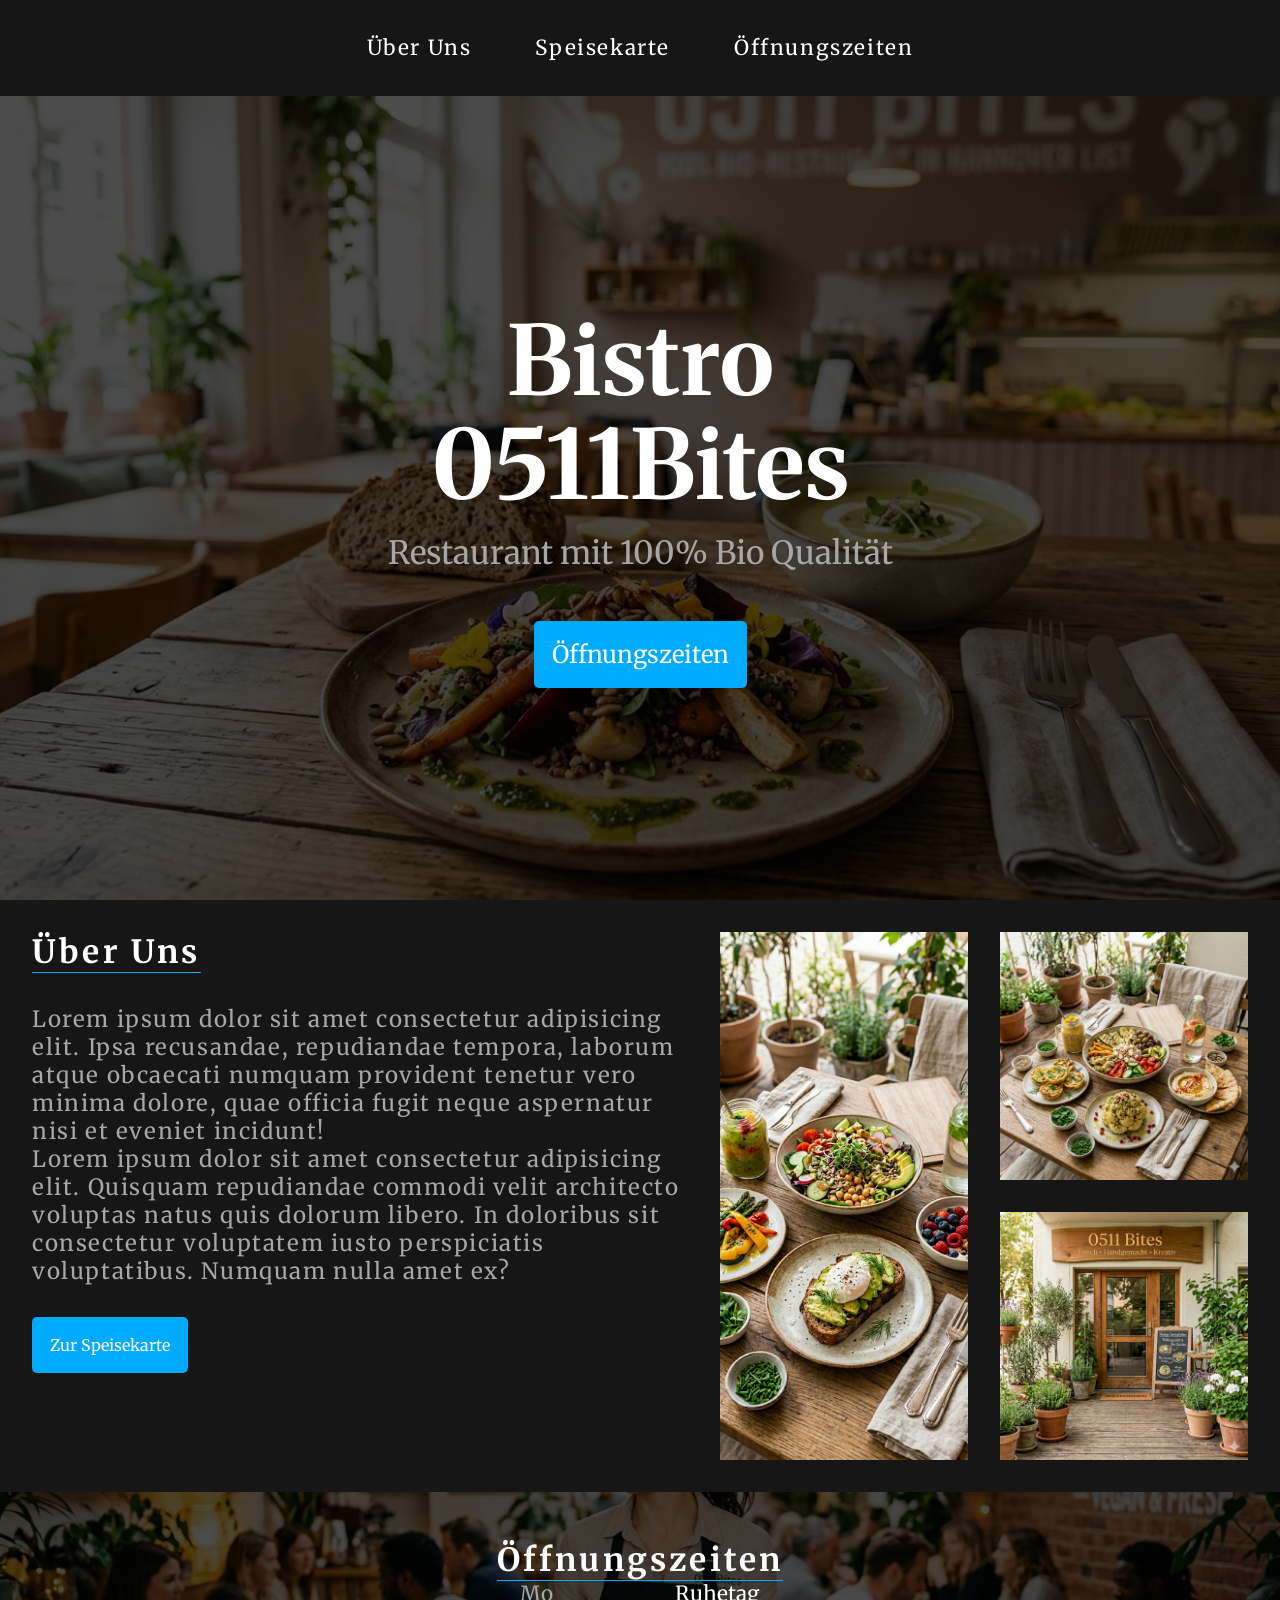
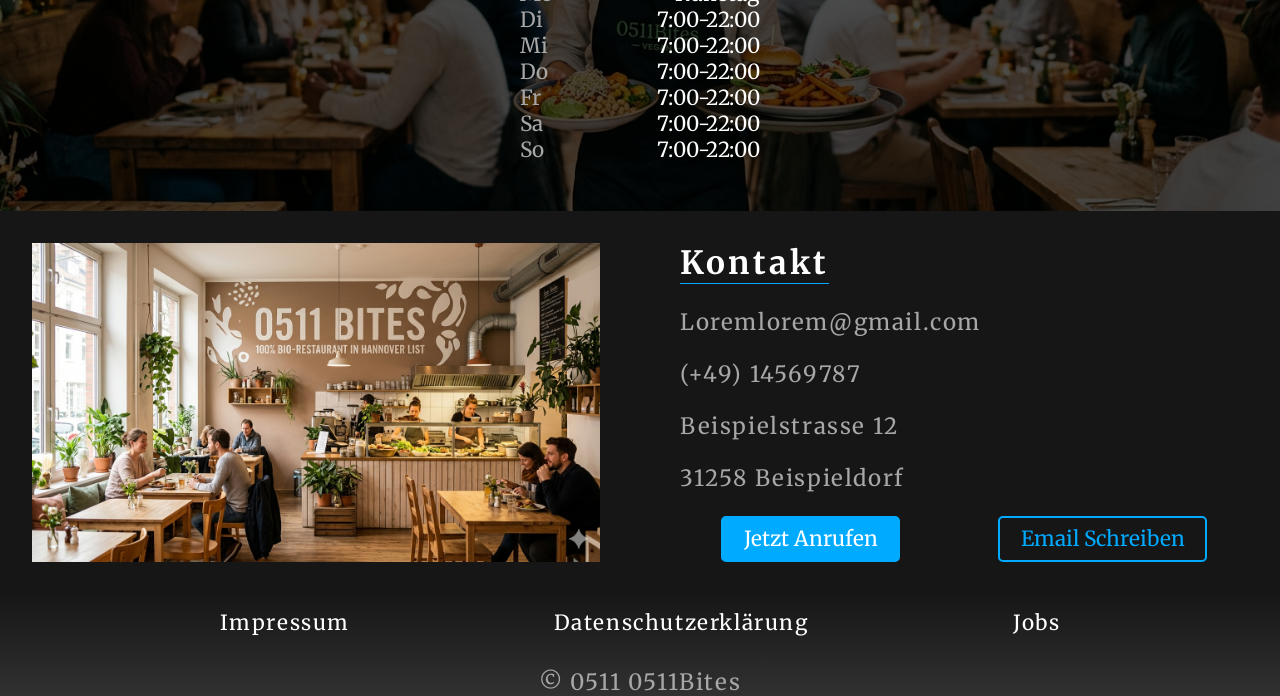
<file: index.html>
<!doctype html>
<html lang="de">
  <head>
    <meta charset="UTF-8" />
    <meta name="viewport" content="width=device-width, initial-scale=1.0" />
    <title>Restaurant 0511Bites</title>
    <link rel="stylesheet" href="style.css" />
  </head>
  <body>
    <header>
      <nav class="navBar">
        <a href="#aboutUs" class="section-link nav-link"
          ><span>über Uns</span></a
        >
        <a href="speisekarte.html" target="_self" class="section-link nav-link"
          ><span>speise<wbr />karte</span></a
        >
        <a href="#openings" class="section-link nav-link"
          ><span>Öffnungs<wbr />zeiten</span></a
        >
      </nav>
    </header>
    <main>
      <section class="heroSection">
        <div class="heroWrapper">
          <div class="heroMain">
            <h1 class="heroHeadline">
              Bistro <br />
              0511Bites
            </h1>

            <p class="heroSecLine">Restaurant mit 100% Bio Qualität</p>
            <a class="sectionBtn heroCallToAction" href="#openings"
              >Öffnungszeiten</a
            >
          </div>
        </div>
      </section>
      <section id="aboutUs" class="aboutUs">
        <div class="sectionWrapper">
          <div class="section-content-left">
            <h2 class="section-headline">Über Uns</h2>
            <p class="section-paragraph">
              Lorem ipsum dolor sit amet consectetur adipisicing elit. Ipsa
              recusandae, repudiandae tempora, laborum atque obcaecati numquam
              provident tenetur vero minima dolore, quae officia fugit neque
              aspernatur nisi et eveniet incidunt! <br />Lorem ipsum dolor sit
              amet consectetur adipisicing elit. Quisquam repudiandae commodi
              velit architecto voluptas natus quis dolorum libero. In doloribus
              sit consectetur voluptatem iusto perspiciatis voluptatibus.
              Numquam nulla amet ex?
            </p>
            <a
              href="speisekarte.html"
              target="_self"
              class="sectionBtn aboutUsbtn"
              >Zur Speisekarte</a
            >
          </div>
          <div class="section-content-right">
            <img
              class="about-img about-img-hoch"
              src="img/foodHochformat.png"
              alt="Restaurant mit Gästen"
            />
            <img class="about-img" src="img/food2.png" alt="" />
            <img class="about-img" src="img/eingang.png" alt="" />
          </div>
        </div>
      </section>
      <section id="openings" class="openings">
        <div class="info openings-container">
          <h2 class="section-headline">Öffnungszeiten</h2>
          <div class="openings-container-content">
            <p class="opening-content">
              <span class="tage">Mo</span><span class="stunde">Ruhetag</span>
            </p>
            <p class="opening-content">
              <span class="tage">Di</span><span class="stunde">7:00-22:00</span>
            </p>
            <p class="opening-content">
              <span class="tage">Mi</span><span class="stunde">7:00-22:00</span>
            </p>
            <p class="opening-content">
              <span class="tage">Do</span><span class="stunde">7:00-22:00</span>
            </p>
            <p class="opening-content">
              <span class="tage">Fr</span><span class="stunde">7:00-22:00</span>
            </p>
            <p class="opening-content">
              <span class="tage">Sa</span><span class="stunde">7:00-22:00</span>
            </p>
            <p class="opening-content">
              <span class="tage">So</span><span class="stunde">7:00-22:00</span>
            </p>
          </div>
        </div>
      </section>
      <section class="sectionWrapper kontakt-wrapper">
        <div class="kontakt-container">
          <img class="kontakt-img" src="img/Restaurant.png" alt="" />
          <div class="kontakt-content">
            <h2 class="section-headline">Kontakt</h2>
            <p class="section-paragraph">Loremlorem@gmail.com</p>
            <p class="section-paragraph">(+49) 14569787</p>
            <p class="section-paragraph">Beispielstrasse 12</p>
            <p class="section-paragraph">31258 Beispieldorf</p>
            <div class="kontakt-btn-container">
              <a class="sectionBtn" href="tel:+49123456789">Jetzt Anrufen</a>
              <a class="sectionBtn invertiert" href="mailto:adresse@beispiel.de"
                >Email Schreiben</a
              >
            </div>
          </div>
        </div>
      </section>
    </main>
    <footer class="footer">
      <div class="sectionWrapper footter-wrapper">
        <div class="footer-links-container">
          <a
            class="section-link footer-links"
            href="impressum.html"
            target="_self"
            >Impressum</a
          >
          <a
            class="section-link footer-links"
            href="impressum.html#datenschutzerklärung"
            target="_self"
            >Datenschutzerklärung</a
          >
          <a class="section-link footer-links" href="jobs.html" target="_self">
            Jobs</a
          >
        </div>
        <p class="section-paragraph">&copy 0511 0511Bites</p>
      </div>
    </footer>
    <!-- <div class="placeholder"></div> -->
  </body>
</html>
</file>
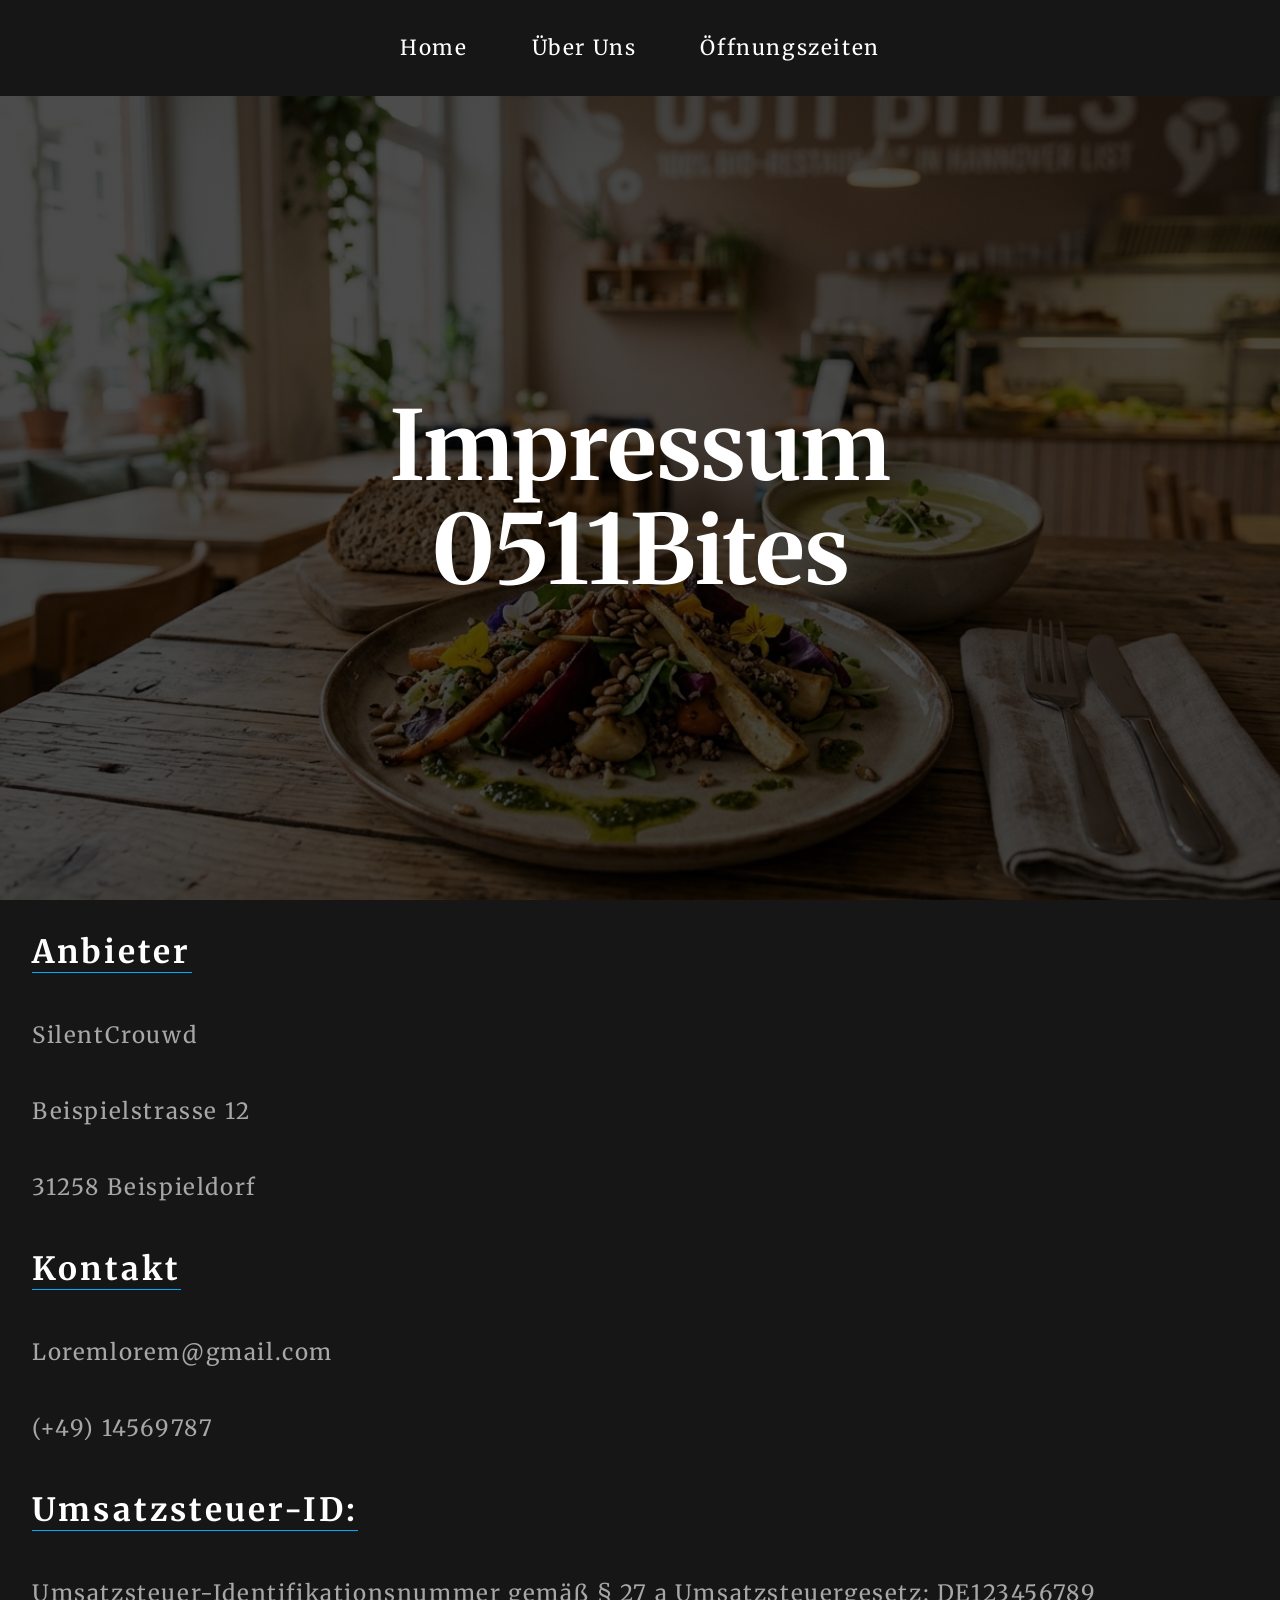
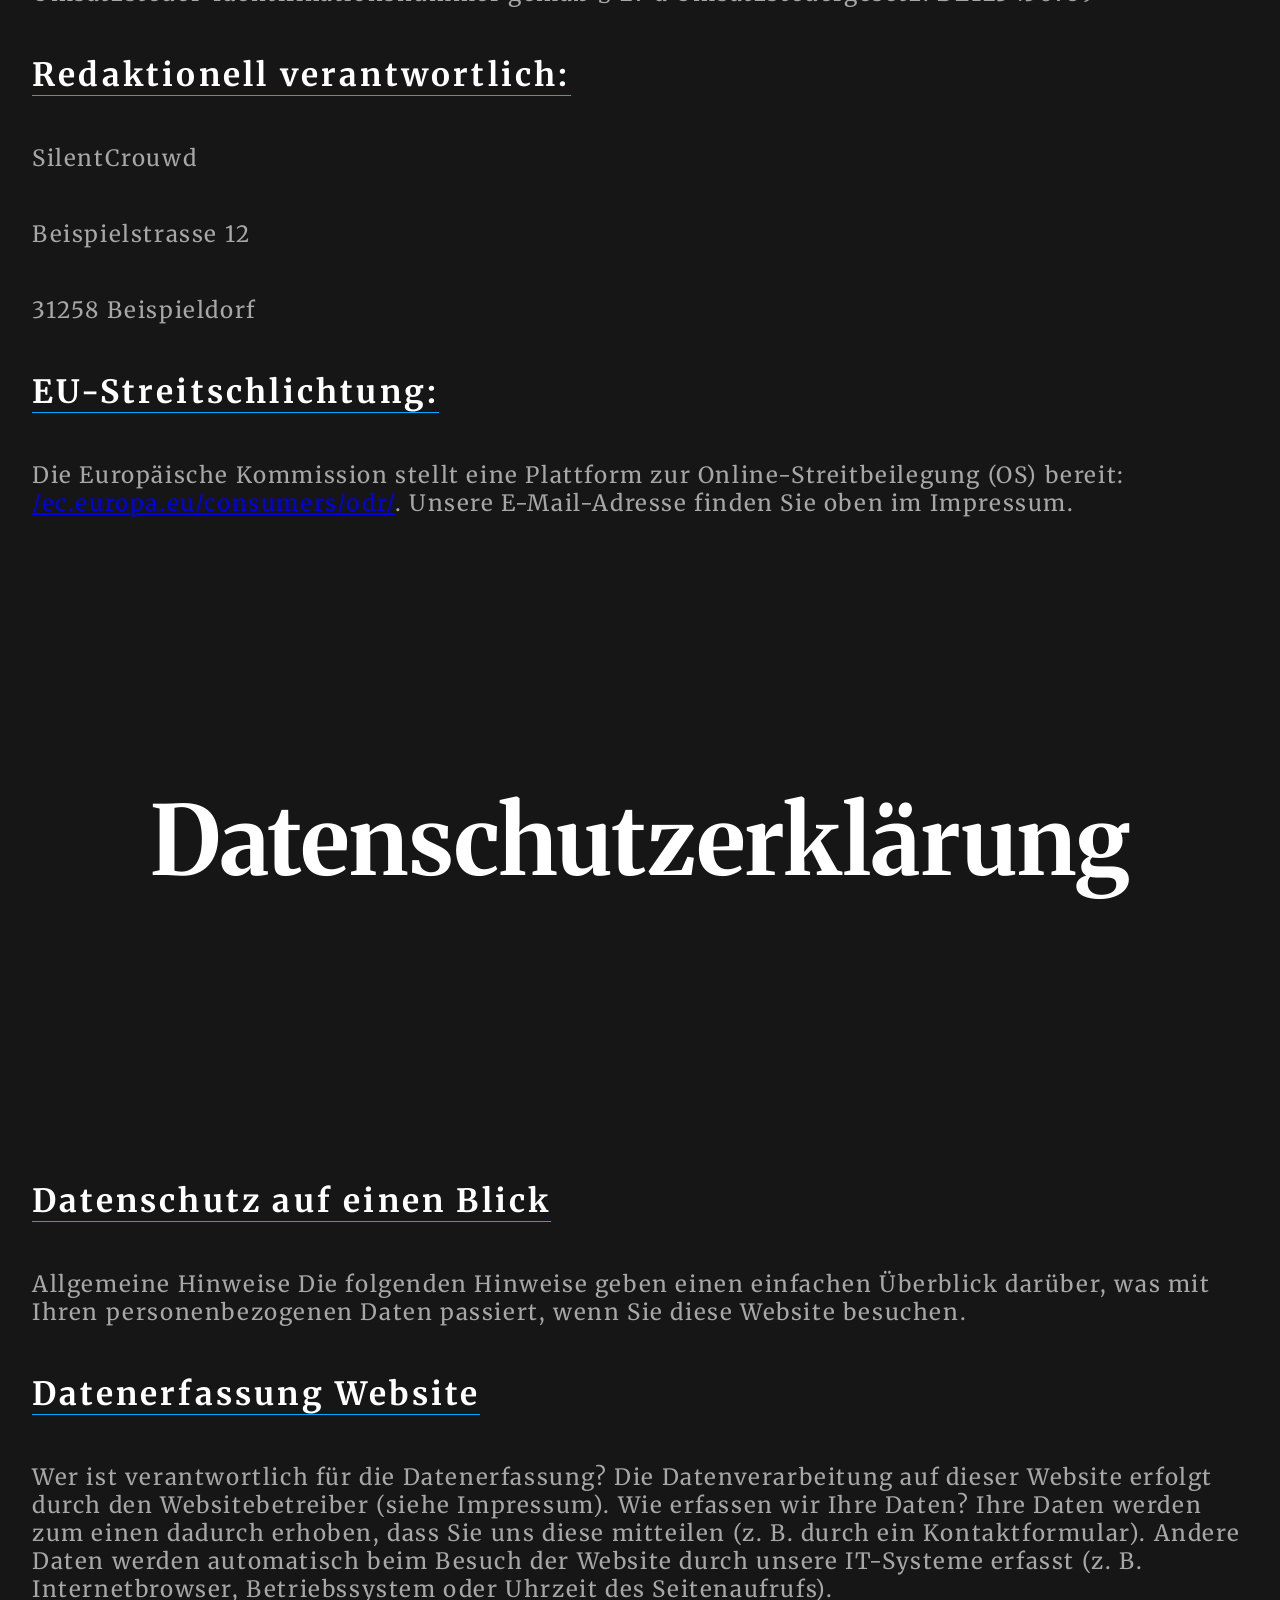
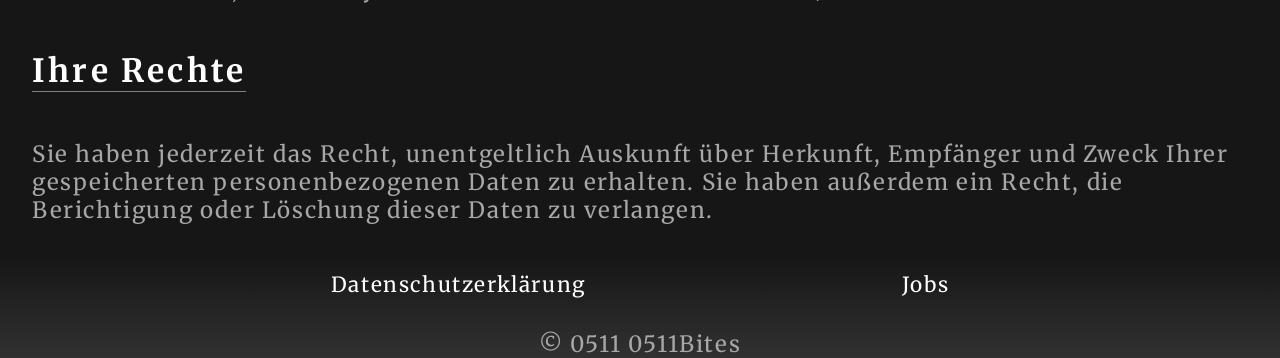
<file: impressum.html>
<!doctype html>
<html lang="en">
  <head>
    <meta charset="UTF-8" />
    <meta name="viewport" content="width=device-width, initial-scale=1.0" />
    <title>Impressum</title>
    <link rel="stylesheet" href="style.css" />
  </head>
  <body>
    <header class="header-speisekarte">
      <nav class="navBar">
        <a href="index.html" target="_self" class="section-link nav-link"
          ><span>home</span></a
        >
        <a
          href="index.html#aboutUs"
          target="_self"
          class="section-link nav-link"
          ><span>über Uns</span></a
        >

        <a
          href="index.html#openings"
          target="_self"
          class="section-link nav-link"
          ><span>Öffnungs<wbr />zeiten</span></a
        >
      </nav>
    </header>
    <main>
      <section class="heroSection">
        <div class="heroWrapper">
          <div class="heroMain">
            <h1 class="heroHeadline">
              Impressum <br />
              0511Bites
            </h1>
          </div>
        </div>
      </section>
      <section class="sectionWrapper impressum">
        <div class="impressum-content-container">
          <h2 class="section-headline">Anbieter</h2>
          <p class="section-paragraph">SilentCrouwd</p>
          <p class="section-paragraph">Beispielstrasse 12</p>
          <p class="section-paragraph">31258 Beispieldorf</p>

          <h2 class="section-headline">Kontakt</h2>

          <p class="section-paragraph">Loremlorem@gmail.com</p>
          <p class="section-paragraph">(+49) 14569787</p>

          <h2 class="section-headline">Umsatzsteuer-ID:</h2>
          <p class="section-paragraph">
            Umsatzsteuer-Identifikationsnummer gemäß § 27 a Umsatzsteuergesetz:
            DE123456789
          </p>

          <h2 class="section-headline">Redaktionell verantwortlich:</h2>
          <p class="section-paragraph">SilentCrouwd</p>
          <p class="section-paragraph">Beispielstrasse 12</p>
          <p class="section-paragraph">31258 Beispieldorf</p>
          <h2 class="section-headline">EU-Streitschlichtung:</h2>
          <p class="section-paragraph">
            Die Europäische Kommission stellt eine Plattform zur
            Online-Streitbeilegung (OS) bereit:
            <a href="//ec.europa.eu/consumers/odr/"
              >/ec.europa.eu/consumers/odr/</a
            >. Unsere E-Mail-Adresse finden Sie oben im Impressum.
          </p>
        </div>
      </section>

      <section id="datenschutzerklärung" class="sectionWrapper">
        <div class="datenschutz-content-container">
          <h1 class="heroHeadline datenschutz-headline">
            Datenschutzerklärung
          </h1>
          <h2 class="section-headline">Datenschutz auf einen Blick</h2>
          <p class="section-paragraph">
            Allgemeine Hinweise Die folgenden Hinweise geben einen einfachen
            Überblick darüber, was mit Ihren personenbezogenen Daten passiert,
            wenn Sie diese Website besuchen.
          </p>

          <h2 class="section-headline">Datenerfassung Website</h2>
          <p class="section-paragraph">
            Wer ist verantwortlich für die Datenerfassung? Die Datenverarbeitung
            auf dieser Website erfolgt durch den Websitebetreiber (siehe
            Impressum). Wie erfassen wir Ihre Daten? Ihre Daten werden zum einen
            dadurch erhoben, dass Sie uns diese mitteilen (z. B. durch ein
            Kontaktformular). Andere Daten werden automatisch beim Besuch der
            Website durch unsere IT-Systeme erfasst (z. B. Internetbrowser,
            Betriebssystem oder Uhrzeit des Seitenaufrufs).
          </p>
          <h2 class="section-headline">Ihre Rechte</h2>
          <p class="section-paragraph">
            Sie haben jederzeit das Recht, unentgeltlich Auskunft über Herkunft,
            Empfänger und Zweck Ihrer gespeicherten personenbezogenen Daten zu
            erhalten. Sie haben außerdem ein Recht, die Berichtigung oder
            Löschung dieser Daten zu verlangen.
          </p>
        </div>
      </section>
    </main>
    <footer class="footer">
      <div class="sectionWrapper footter-wrapper">
        <div class="footer-links-container">
          <a
            class="section-link footer-links"
            href="#datenschutzerklärung"
            target="_self"
            >Datenschutzerklärung</a
          >
          <a class="section-link footer-links" href="jobs.html" target="_self">
            Jobs</a
          >
        </div>
        <p class="section-paragraph">&copy 0511 0511Bites</p>
      </div>
    </footer>
  </body>
</html>
</file>
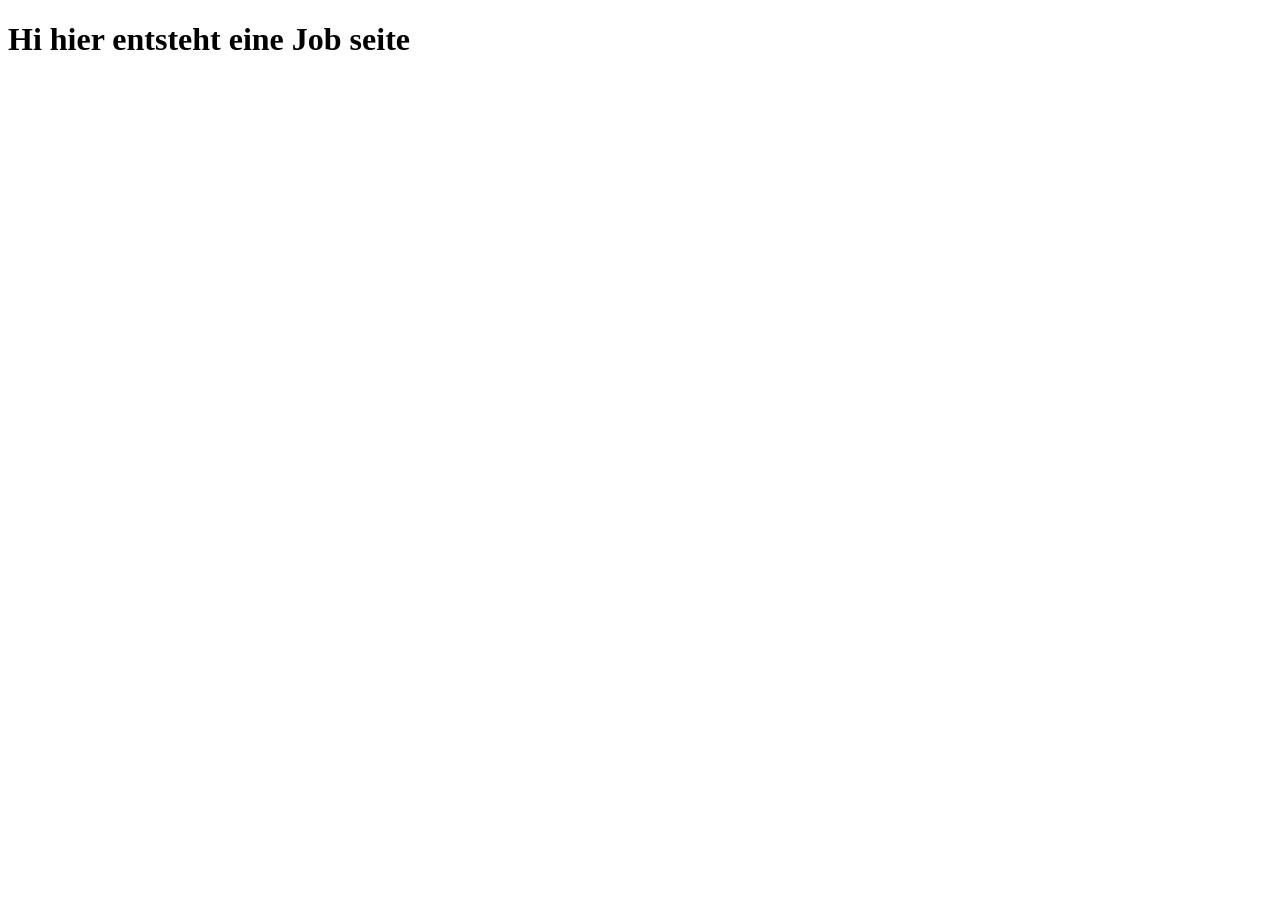
<file: jobs.html>
<!doctype html>
<html lang="en">
  <head>
    <meta charset="UTF-8" />
    <meta name="viewport" content="width=device-width, initial-scale=1.0" />
    <title>Jobs</title>
  </head>
  <body>
    <h1>Hi hier entsteht eine Job seite</h1>
  </body>
</html>
</file>
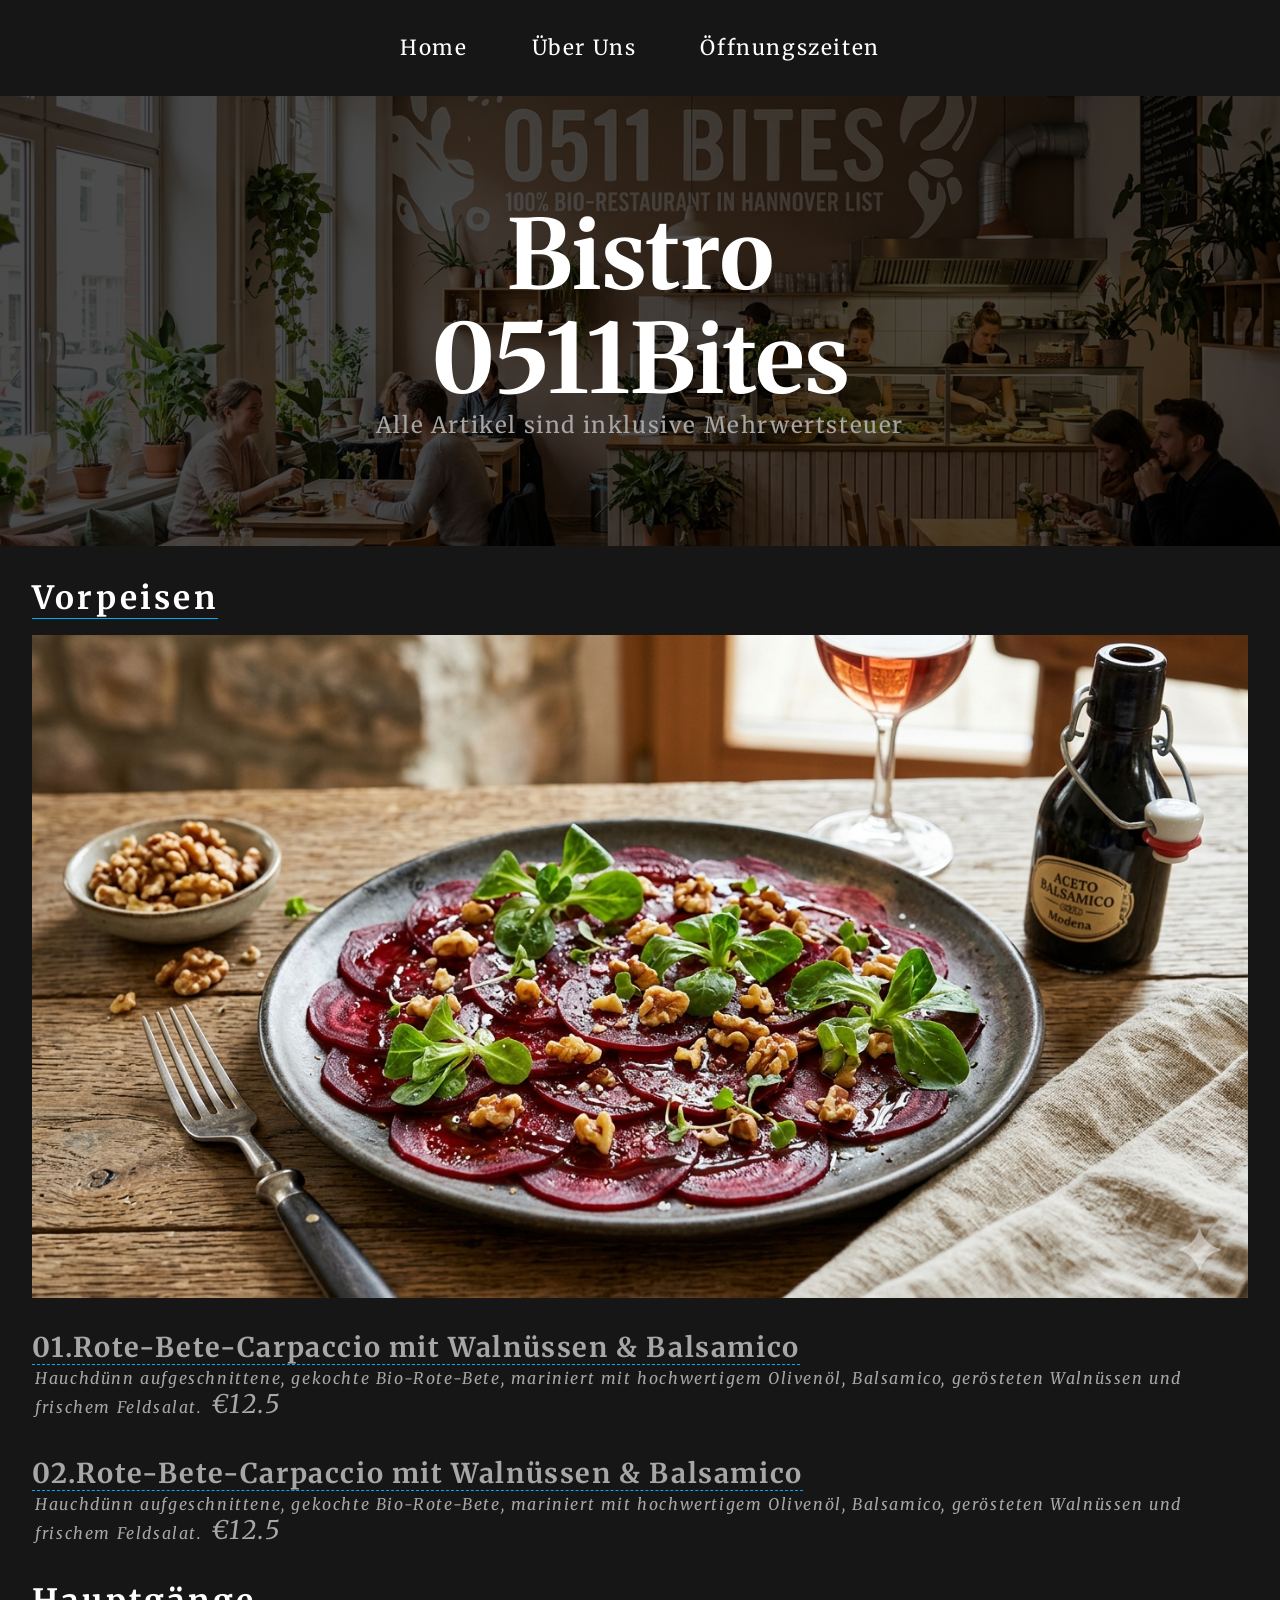
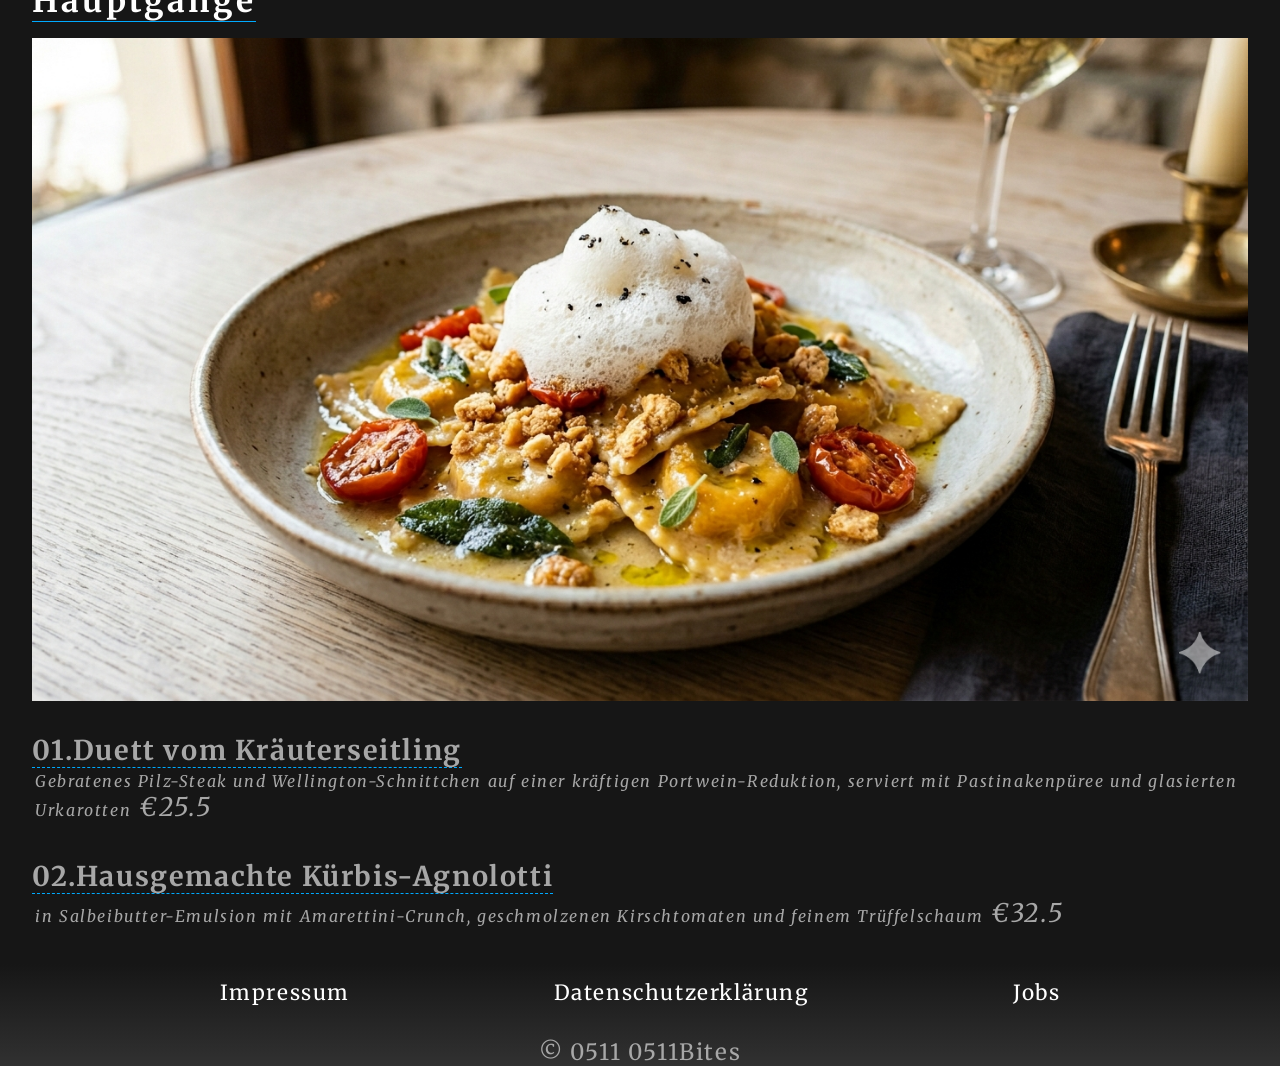
<file: speisekarte.html>
<!doctype html>
<html lang="en">
  <head>
    <meta charset="UTF-8" />
    <meta name="viewport" content="width=device-width, initial-scale=1.0" />
    <title>Speisekarte</title>
    <link rel="stylesheet" href="style.css" />
  </head>
  <body>
    <header class="header-speisekarte">
      <nav class="navBar">
        <a href="index.html" target="_self" class="section-link nav-link"
          ><span>home</span></a
        >
        <a
          href="index.html#aboutUs"
          target="_self"
          class="section-link nav-link"
          ><span>über Uns</span></a
        >

        <a
          href="index.html#openings"
          target="_self"
          class="section-link nav-link"
          ><span>Öffnungs<wbr />zeiten</span></a
        >
      </nav>
    </header>
    <main class="main-speisekarte">
      <section class="heroWrapper speisekarten-wrapper">
        <div class="speisekarten-header-container">
          <h1 class="heroHeadline">Bistro<br />0511Bites</h1>
          <p class="section-paragraph">
            Alle Artikel sind inklusive Mehrwertsteuer
          </p>
        </div>
      </section>
      <section class="menue-section">
        <div class="sectionWrapper menuewrapper">
          <div class="menue-content vorspeise">
            <h2 class="section-headline">Vorpeisen</h2>
            <img
              class="menue-img vorspeise-img"
              src="img/rotebeete.png"
              alt="Rote-Bete-Carpaccio mit Walnüssen & Balsamico"
            />
          </div>
          <div class="menue-content-text">
            <p class="section-paragraph menue-text">
              01.Rote-Bete-Carpaccio mit Walnüssen & Balsamico
            </p>
            <p class="section-paragraph menue-text-info">
              Hauchdünn aufgeschnittene, gekochte Bio-Rote-Bete, mariniert mit
              hochwertigem Olivenöl, Balsamico, gerösteten Walnüssen und
              frischem Feldsalat.<span class="price">&euro;12.5</span>
            </p>
          </div>
          <div class="menue-content-text">
            <p class="section-paragraph menue-text">
              02.Rote-Bete-Carpaccio mit Walnüssen & Balsamico
            </p>
            <p class="section-paragraph menue-text-info">
              Hauchdünn aufgeschnittene, gekochte Bio-Rote-Bete, mariniert mit
              hochwertigem Olivenöl, Balsamico, gerösteten Walnüssen und
              frischem Feldsalat.<span class="price">&euro;12.5 </span>
            </p>
          </div>
          <div class="menue-content hauptgang">
            <h2 class="section-headline">Hauptgänge</h2>
            <img
              class="menue-img hauptgang-img"
              src="img/kürbisagnoli.png"
              alt="Hausgemachte Kürbis-Agnolotti"
            />
          </div>
          <div class="menue-content-text">
            <p class="section-paragraph menue-text">
              01.Duett vom Kräuterseitling
            </p>
            <p class="section-paragraph menue-text-info">
              Gebratenes Pilz-Steak und Wellington-Schnittchen auf einer
              kräftigen Portwein-Reduktion, serviert mit Pastinakenpüree und
              glasierten Urkarotten<span class="price">&euro;25.5</span>
            </p>
          </div>
          <div class="menue-content-text">
            <p class="section-paragraph menue-text">
              02.Hausgemachte Kürbis-Agnolotti
            </p>
            <p class="section-paragraph menue-text-info">
              in Salbeibutter-Emulsion mit Amarettini-Crunch, geschmolzenen
              Kirschtomaten und feinem Trüffelschaum<span class="price"
                >&euro;32.5
              </span>
            </p>
          </div>
        </div>
      </section>
    </main>
    <footer class="footer">
      <div class="sectionWrapper footter-wrapper">
        <div class="footer-links-container">
          <a
            class="section-link footer-links"
            href="impressum.html"
            target="_self"
            >Impressum</a
          >
          <a
            class="section-link footer-links"
            href="impressum.html#datenschutzerklärung"
            target="_self"
            >Datenschutzerklärung</a
          >
          <a class="section-link footer-links" href="jobs.html" target="_self">
            Jobs</a
          >
        </div>
        <p class="section-paragraph">&copy 0511 0511Bites</p>
      </div>
    </footer>
  </body>
</html>
</file>
<file: style.css>
@import url("https://fonts.googleapis.com/css2?family=Merriweather:ital,opsz,wght@0,18..144,300..900;1,18..144,300..900&family=Playwrite+DE+SAS:wght@100..400&display=swap");

* {
  box-sizing: border-box;
  padding: 0;
  margin: 0;
}

:root {
  --primaryColor: #04fff2;
  --textColor: #ffffff;
  --textParagraph: #a7a7a7;
  --secColor: #00aaff;
  --boxSchadow: 10px 10px 6px 0px rgba(8, 216, 243, 0.75);
  --bg-Color: #161616;
  --bg-accent: #313131;
}

/* Placeholder */
/* .placeholder {
  height: 300vh;
} */

body {
  position: relative;
  background-color: var(--bg-Color);
  height: 100vh;
  color: var(--textColor);
  font-family: "Merriweather", serif;
}

/* Reusable */
.section-headline {
  color: var(--textColor);
  font-size: 1rem;
  border-bottom: solid 1px var(--secColor);
  letter-spacing: 0.2rem;
  width: fit-content;
  /* text-transform: uppercase; */
}
.section-paragraph {
  color: var(--textParagraph);
  font-size: 1rem;
  letter-spacing: 0.1rem;
}
.section-link {
  text-decoration: none;

  color: var(--textColor);
  font-size: 0.9rem;
  transition: color 0.3s ease;
  letter-spacing: 0.1rem;
  text-transform: capitalize;
}
.sectionBtn {
  text-decoration: none;
  background-color: var(--secColor);
  font-family: inherit;
  color: var(--textColor);
  border-radius: 5px;
  border: solid 2px var(--secColor);
  transition: all 0.5s ease-in-out;
}
.sectionBtn:hover {
  background-color: transparent;
  color: var(--secColor);
}
.invertiert {
  background-color: transparent;
  color: var(--secColor);
}
.invertiert:hover {
  background-color: var(--secColor);
  color: var(--textColor);
}

.sectionWrapper {
  max-width: 95%;
  background-color: var(--bg-Color);
  display: flex;
  flex-direction: column;
  margin: 2rem auto;
  gap: 2rem;
}

/* Navbar und Header */
.navBar {
  height: 6rem;
  max-width: 100vw;
  display: flex;
  gap: 3rem;
  justify-content: center;
  align-items: center;
  text-align: center;
}
.nav-link {
  font-size: 1rem;
  padding: 0.5rem;
}
.section-link:hover {
  color: var(--secColor);
}
/* Hero Section */

.heroWrapper {
  /* hier habe ich flex genommen weil es sonst einen tick zu groß wäre */
  display: flex;
  width: 100%;
  height: calc(100vh - 6rem);
  background-color: black;
  background-image:
    linear-gradient(0deg, rgba(0, 0, 0, 0.7), rgba(0, 0, 0, 0.7)),
    url(img/menue1.png);
  background-position: center;
  background-size: cover;
  background-repeat: no-repeat;
}

.heroMain {
  width: 100%;
  display: flex;
  flex-direction: column;
  justify-content: center;
  align-items: center;
  gap: 1rem;
}
.heroHeadline {
  font-size: 4rem;
  line-height: 4.5rem;
  color: white;
  text-align: center;
}
.heroSecLine {
  color: var(--textParagraph);
  font-size: 1rem;
}
.heroCallToAction {
  padding: 1rem;
}

/* Section about us */

.section-content-left {
  display: flex;
  flex-direction: column;
  justify-content: flex-start;
  align-items: start;
  gap: 2rem;
  margin: 0 auto;
}
.aboutUsbtn {
  padding: 1rem;
}
.section-content-right {
  display: grid;
  grid-template-columns: repeat(2, 1fr);
  grid-template-rows: repeat(2, 1fr);
  gap: 2rem;
  margin: 0 auto;
}
.about-img-hoch {
  grid-column: 1;
  grid-row: 2 span;
}
.about-img {
  height: 100%;
  width: 100%;
  object-fit: cover;
}
.openings {
  width: 100%;
  padding: 0 3rem;
  background-image:
    linear-gradient(0deg, rgba(0, 0, 0, 0.7), rgba(0, 0, 0, 0.7)),
    url(img/openingImg.png);
  background-position: center;
  background-size: cover;
  background-repeat: no-repeat;
}

.info .section-headline {
  margin: 0 auto;
}

.openings-container {
  padding: 3rem 0;
  display: flex;
  flex-direction: column;
  justify-content: center;
  align-items: center;
  width: 100%;
  margin-top: 2rem;
}
.opening-content {
  display: flex;
  justify-content: space-between;
  width: 15rem;
  font-size: 0.8rem;
}
.tage {
  color: var(--textParagraph);
}

.kontakt-container {
  display: grid;
  gap: 2rem;
}
.kontakt-content {
  display: flex;
  gap: 1.5rem;
  flex-direction: column;
}

.kontakt-content .sectionBtn {
  font-size: 1rem;
  padding: 0.5rem 1rem;
}

.kontakt-btn-container {
  display: flex;
  justify-content: space-around;
  gap: 1rem;
}
.kontakt-img {
  object-fit: cover;
  width: 100%;
  height: 100%;
}
.datenschutz-headline {
  padding: 15rem 0;
}
/* Footer Section */

.footer {
  background-image: linear-gradient(to top, var(--bg-accent), var(--bg-Color));
  width: 100%;
}
.footer-links-container {
  width: 100%;
  display: flex;
  flex-direction: column;
  align-items: center;
  padding-top: 1rem;
  gap: 1rem;
}

.footter-wrapper .section-paragraph {
  margin: auto;
}

.footter-wrapper {
  background-color: transparent;
}

/* Spisekarte */
.speisekarten-wrapper {
  height: 50vh;
  background-image:
    linear-gradient(0deg, rgba(0, 0, 0, 0.7), rgba(0, 0, 0, 0.7)),
    url(img/Restaurant.png);
}

.speisekarten-header-container {
  display: flex;
  width: 100%;
  flex-direction: column;
  justify-content: center;
  align-items: center;
  text-align: center;
}

.menue-content {
  display: flex;
  flex-direction: column;
  gap: 1rem;
}
.menue-img {
  width: 100%;
  object-fit: cover;
}

/* .headline-vorspeise {
  width: fit-content;
} */
.menue-text {
  width: fit-content;
  font-size: 0.6rem;
  font-weight: bold;
  border-bottom: dashed 1px var(--secColor);
}
.price {
  font-size: 0.7rem;
  padding: 0.2rem;
  margin-left: 0.3rem;
}
.menue-text-info {
  padding: 0.2rem;
  font-size: 0.5rem;
  font-style: italic;
}

/* Impressum */
.impressum-content-container,
.datenschutz-content-container {
  display: flex;
  flex-direction: column;
  gap: 3rem;
}
/* Media Querries */

@media only screen and (min-width: 600px) {
  .heroHeadline {
    font-size: 5rem;
    line-height: 5.5rem;
  }
  .heroSecLine {
    font-size: 1.5rem;
    margin-bottom: 1.5rem;
  }
  .heroCallToAction {
    font-size: 1.2rem;
  }
  .nav-link,
  .section-link {
    font-size: 1rem;
  }
  .section-paragraph {
    font-size: 1.2rem;
  }
  .section-headline {
    font-size: 1.4rem;
  }
  .opening-content {
    font-size: 1rem;
  }
  .kontakt-container {
    column-gap: 5rem;
    grid-template-columns: repeat(2, 1fr);
  }
  .kontakt-content .sectionBtn {
    font-size: 1rem;
    padding: 0.5rem 0.1rem;
  }
  .footer-links-container {
    flex-direction: row;
    justify-content: space-evenly;
    padding-top: 1rem;
  }
  .price {
    font-size: 1.2rem;
  }
  .menue-text {
    font-size: 1.1rem;
  }
  .menue-text-info {
    font-size: 0.8rem;
  }
}

@media only screen and (min-width: 1000px) {
  .heroHeadline {
    font-size: 6rem;
    line-height: 6.5rem;
  }
  .heroSecLine {
    font-size: 2rem;
    margin-bottom: 2rem;
  }
  .heroCallToAction {
    font-size: 1.5rem;
  }
  .nav-link,
  .section-link {
    font-size: 1.3rem;
  }
  .sectionWrapper {
    flex-direction: row;
  }
  .section-paragraph {
    font-size: 1.4rem;
  }
  .section-headline {
    font-size: 2rem;
  }
  .opening-content {
    font-size: 1.3rem;
  }
  .kontakt-content .sectionBtn {
    font-size: 1.3rem;
    padding: 0.5rem 1.3rem;
  }
  .footter-wrapper {
    flex-direction: column;
  }
  .menuewrapper {
    flex-direction: column;
  }
  .price {
    font-size: 1.6rem;
  }
  .menue-text {
    font-size: 1.7rem;
  }
  .menue-text-info {
    font-size: 1rem;
  }
}

@media only screen and (min-width: 1400px) {
  .sectionWrapper {
    max-width: 1200px;
  }
}
@media only screen and (max-height: 650px) {
  .heroHeadline {
    margin-top: 3rem;
    font-size: 3rem;
    line-height: 3rem;
  }
}
</file>
